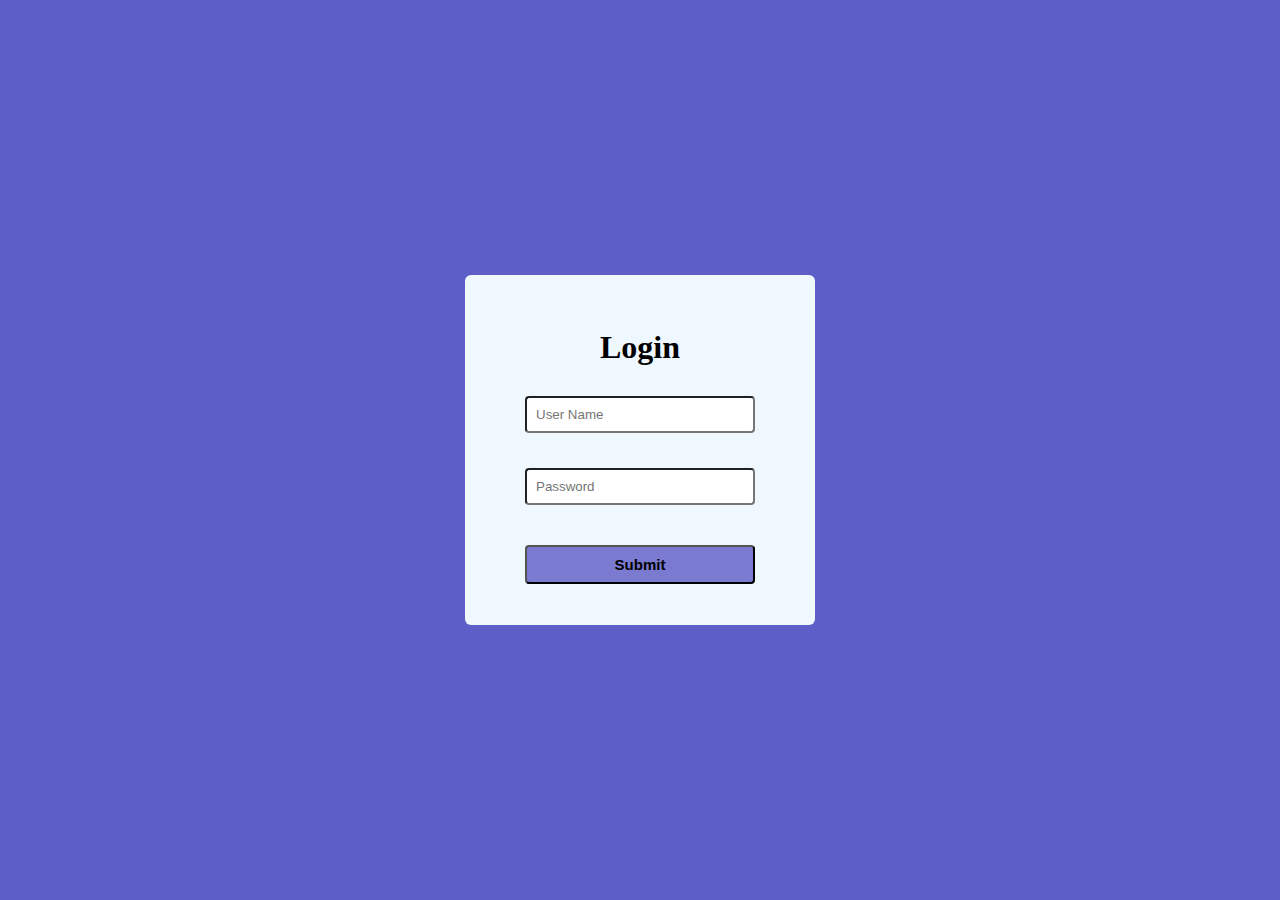
<file: Form Validation/index.html>
<!DOCTYPE html>
<html lang="en">
<head>
    <meta charset="UTF-8">
    <meta name="viewport" content="width=device-width, initial-scale=1.0">
    <title>Form Validation</title>
    <link rel="stylesheet" href="style.css">
</head>
<body>
    <div class="main-container">
        <div class="container">
            <div>
                 <div class="head">
                    <h1 class="heading">Login</h1>
                 </div>
                 <div class="hero">
                     <input type="text" class="inp" placeholder="User Name" value="" id="username">
                     <p id="usererror"></p>
                     <input type="password" class="inp" placeholder="Password" val="" id="password">
                     <p id="passerror"></p>
                </div>
                <div class="submit" >
                    <button id="btn" onclick="">Submit</button>
                </div>
                    
                   

            </div>
         </div>
    </div>
    
    <script src="script.js"></script>
</body>
</html>
</file>
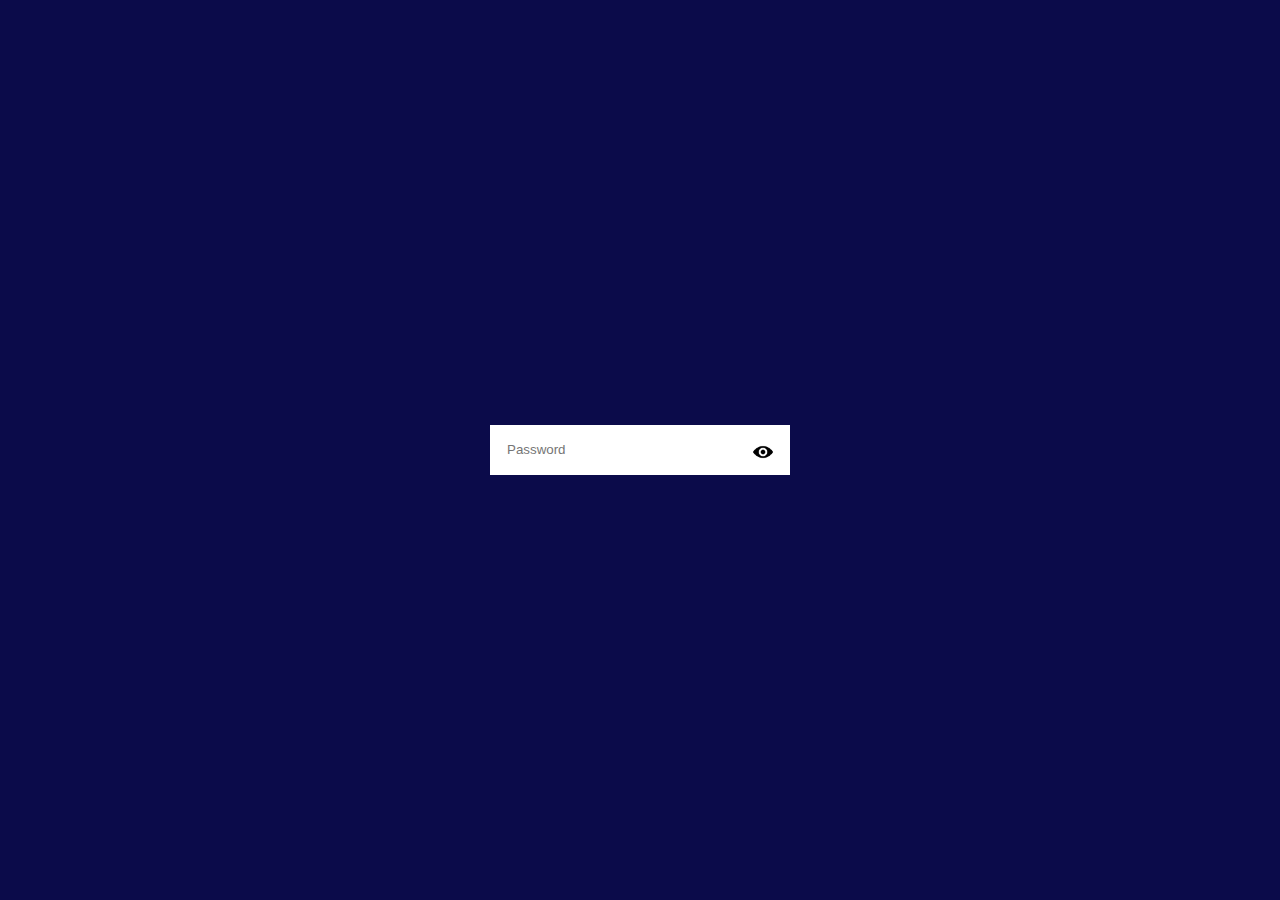
<file: Hide And Show Password/index.html>
<!DOCTYPE html>
<html lang="en">
<head>
    <meta charset="UTF-8">
    <meta name="viewport" content="width=device-width, initial-scale=1.0">
    <title>Document</title>
    <link rel="stylesheet" href="style.css">
</head>
<body>
    <div class="container">
        <div class="show">
            
                <input type="text" placeholder="Password" id="input">
                <button id="btn" onClick="hide()">
                    
                    <img src="eye.png" id="img" alt="">
                </button>
        </div>
    </div>
    



    <script src="script.js"></script>
</body>
</html>
</file>
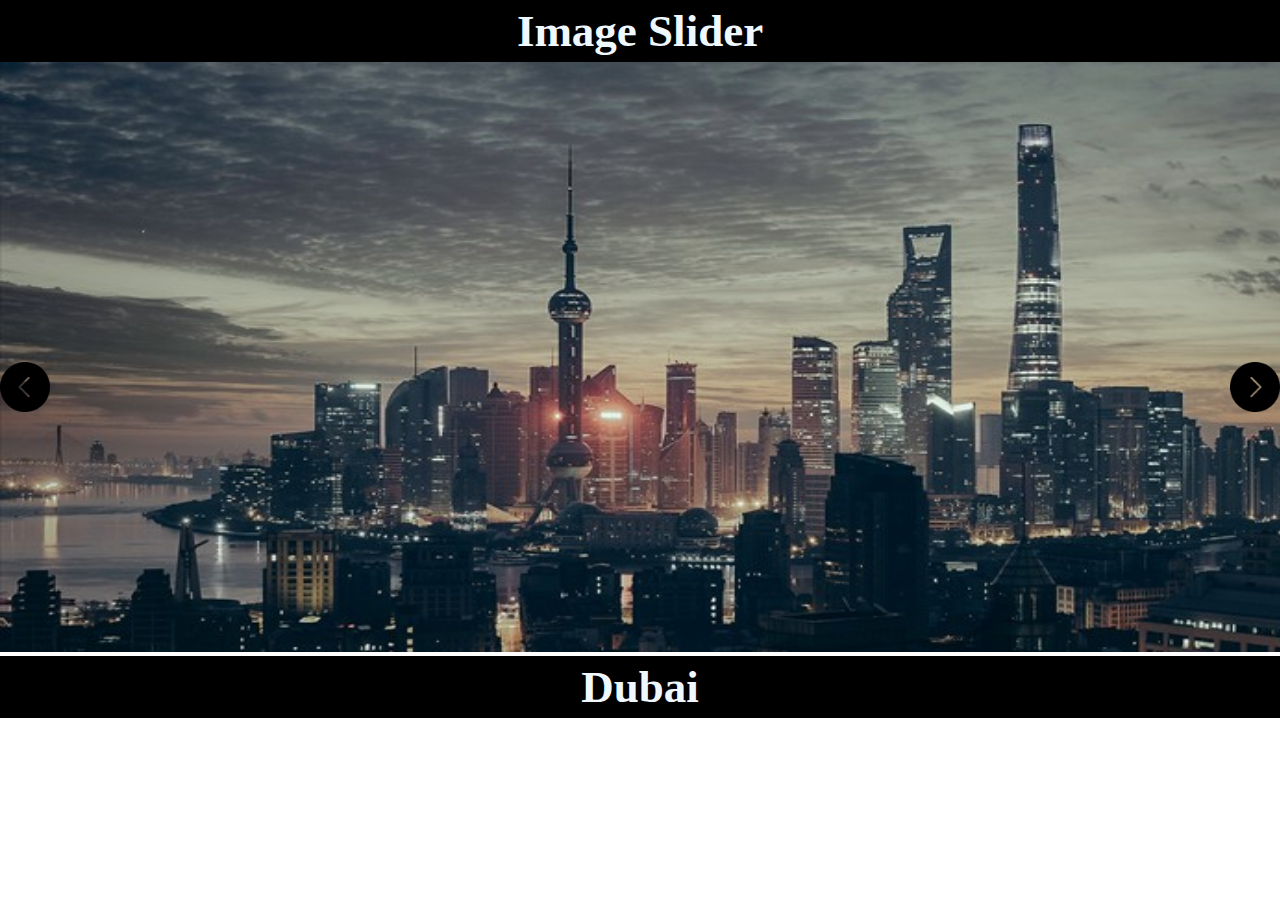
<file: Image Slider/index.html>
<!DOCTYPE html>
<html lang="en">
<head>
    <meta charset="UTF-8">
    <meta name="viewport" content="width=device-width, initial-scale=1.0">
    <title>Image Slider</title>
    <link rel="stylesheet" href="style.css">
</head>
<body>
    <div>
        <h1 class="heading" style="color: aliceblue;">Image Slider</h1>
    </div>
    <div class="slide-container">

        <div class="slide">
            <img src="image1.jpg" class="img" alt="">
            <div class="caption" style="color: aliceblue;">Dubai </div>
        </div>

         <div class="slide">
            <img src="image2.jpg" alt="" class="img">
            <div class="caption" style="color: aliceblue;">Ashok Beach </div>
        </div>

        <div class="slide">
            <img src="image3.jpg" alt="" class="img">
            <div class="caption" style="color: aliceblue;">Kashmir </div>
       </div>

        <div class="slide">
            <img src="image4.jpg" alt="" class="img">
            <div class="caption" style="color: aliceblue;">Mussoorie</div>
       </div> 


    
        <img src="arrow (1).png" alt="" id="leftimg" onClick="controller(-1)">
        <img src="arrow (2).png" alt="" id="rightimg" onClick="controller(1)">
    
    </div> 

    <script src="script.js"></script>
</body>
</html>
</file>
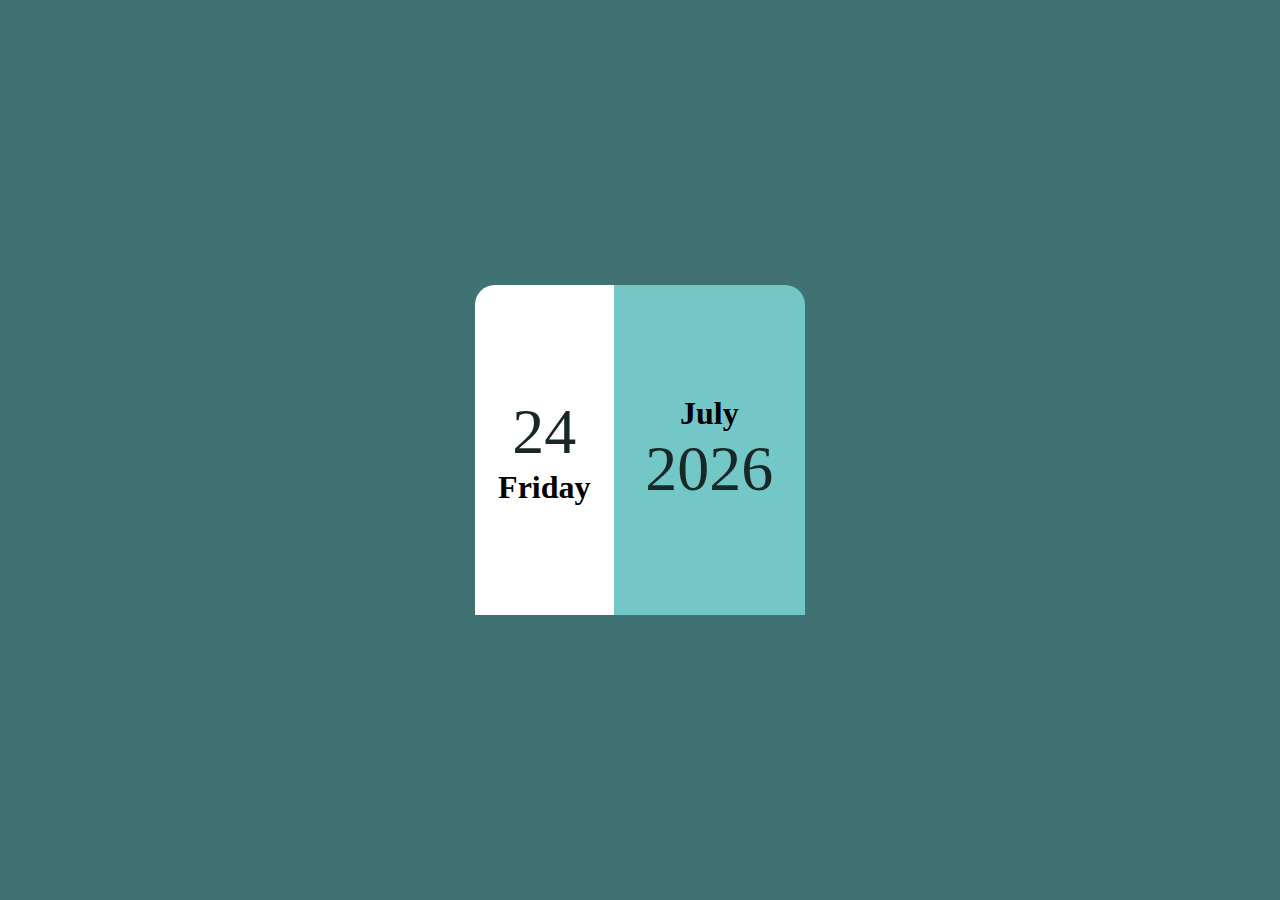
<file: Mini Calender/index.html>
<!DOCTYPE html>
<html lang="en">
<head>
    <meta charset="UTF-8">
    <meta name="viewport" content="width=device-width, initial-scale=1.0">
    <title>Mini Calender</title>
    <link rel="stylesheet" href="style.css">
</head>
<body>
    <div class="hero">
        <div class="calender">
            <div class="left">
                <p id="date"></p>
                <p id="day"></p>

            </div>
            <div class="right">
                <p id="month"></p>
                <p id="year"></p>

            </div>
        </div>
    </div>
    <script src="script.js"></script>
</body>
</html>
</file>
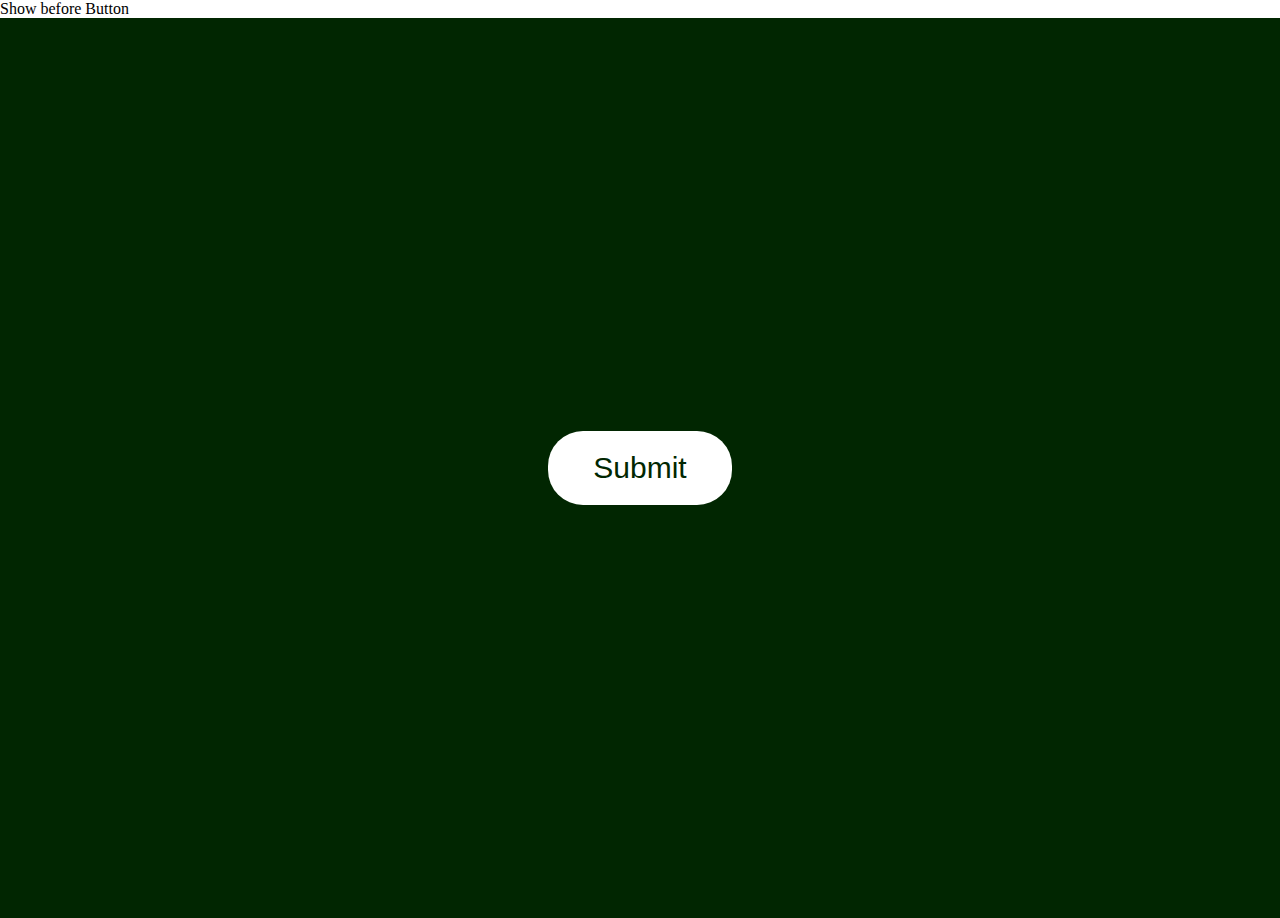
<file: Popul Box Model/index.html>
<!DOCTYPE html>
<html lang="en">
<head>
    <meta charset="UTF-8">
    <meta name="viewport" content="width=device-width, initial-scale=1.0">
    <title>Document</title>
    <link rel="stylesheet" href="style.css">
</head>
<body>
    <!-- Show After Button -->
    <div class="popup-box" style="display: none;" id="popup-box">
        <div class="thanku-box">
            <img src="check-mark.webp" class="img" alt="">
           <h1>Thank You!</h1>
           <p>You details has been successfully submitted</p>
           <p>Thanks!</p>
           <br>
            <button onClick="okclick()" id="ok">Ok</button>        
        
        </div>

    </div>


    Show before Button
   <div class="btn-box">
    <button onClick="btnclick()" id="submit">Submit</button>
   </div>

<script src="script.js"> </script>
</body>
</html>
</file>
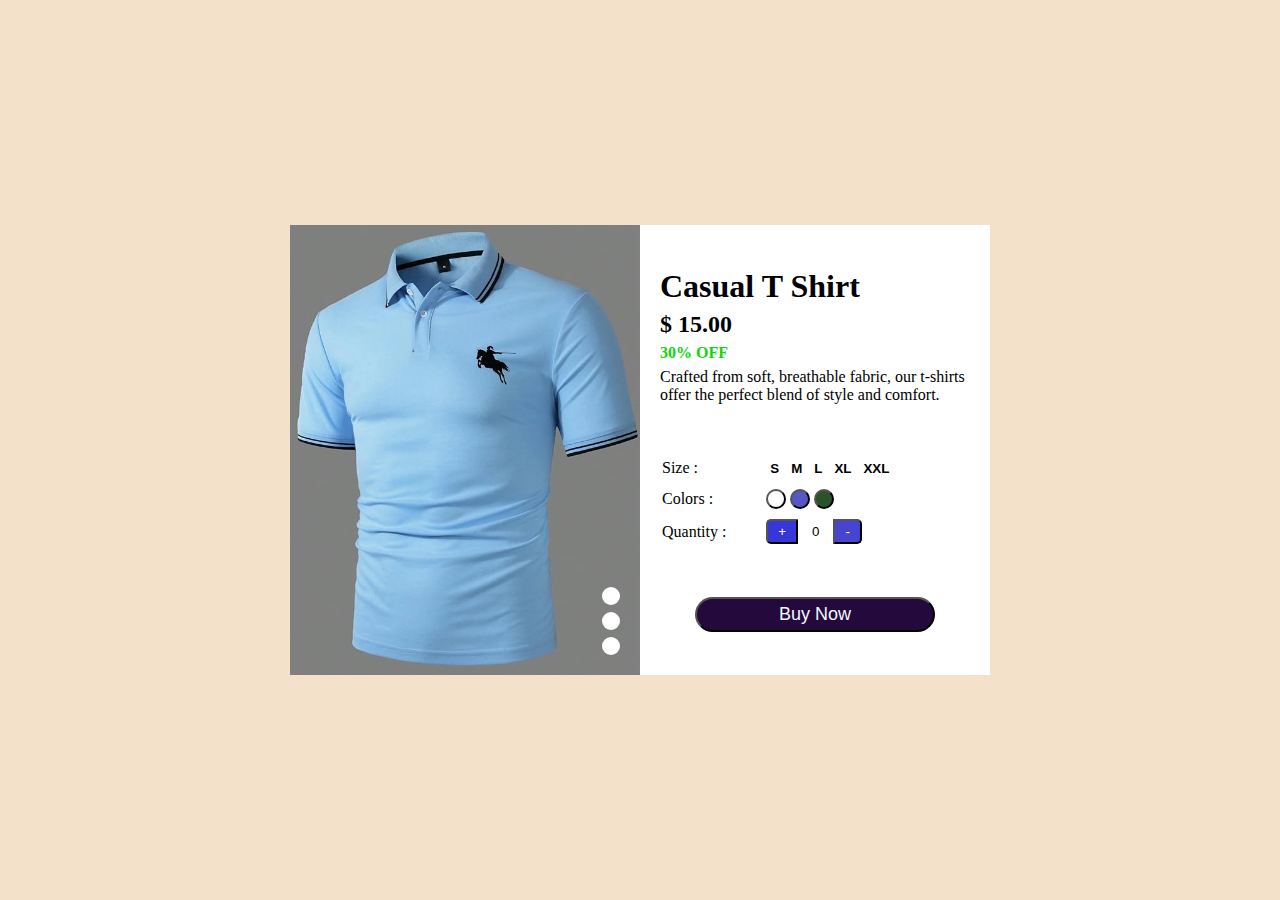
<file: Product Purchase/index.html>
<!DOCTYPE html>
<html lang="en">

<head>
    <meta charset="UTF-8">
    <meta name="viewport" content="width=device-width, initial-scale=1.0">
    <title>Document</title>
    <link rel="stylesheet" href="style.css">
</head>

<body>
    <div class="container">
        <div class="smallcontainer">
            <div id="left">

                <img src="blue-front.jpg" alt="" id="img">

                <div class="buttoncontanier">
                    <button id="btn1" class="btns" onClick="change()">

                    </button>
                    <button id="btn2" class="btns"onClick="change()">

                    </button>
                    <button id="btn3" class="btns"onClick="change()">

                    </button>
                </div>



            </div>
            <div id="right">
                <div class="text">
                    <h1>Casual T Shirt</h1>
                    <h2>$ 15.00</h2>
                    <h4 style="color: rgb(13, 216, 13);">30% OFF</h4>
                    <p>
                        Crafted from soft, breathable fabric, our t-shirts offer the perfect blend of style and comfort.

                    </p>
                </div>
                <div class="btn">
                    <table>
                        <tr>
                            <td>
                                Size :
                            </td>
                            <td>
                                <button class="circle" id="s">S</button>
                                <button class="circle" id="m">M</button>
                                <button class="circle" id="l">L</button>
                                <button class="circle" id="xl">XL</button>
                                <button class="circle" id="xxl">XXL</button>

                            </td>
                        </tr>
                        <tr>
                            <td>
                                Colors :
                            </td>
                            <td>

                                <button class="rect" style="background-color: white;" id="white" onclick="changeImage('white')"></button>
                                <button class="rect" style="background-color: rgb(86, 86, 199);" id="blue" onclick="changeImage('blue')"></button>
                                <button class="rect" style="background-color: rgb(42, 83, 42);" id="green" onclick="changeImage('green')"></button>
                            </td>
                        </tr>
                        <tr>
                            <td>
                                Quantity :
                            </td>
                            <td class="inc-dec">
                                <button class="plus" id="inc" onclick="inc()">
                                    +
                                </button>
                                <input type="button" value="0" class="btn-text" id="inp">
                                <button class="minus" id="dec" onclick="dec()">
                                    -
                                </button>
                            </td>
                        </tr>
                    </table>




                </div>
                <div class="buy">
                    <button id="buynow">Buy Now</button>
                </div>

            </div>
        </div>
    </div>




    <script src="script.js"></script>
</body>

</html>
</file>
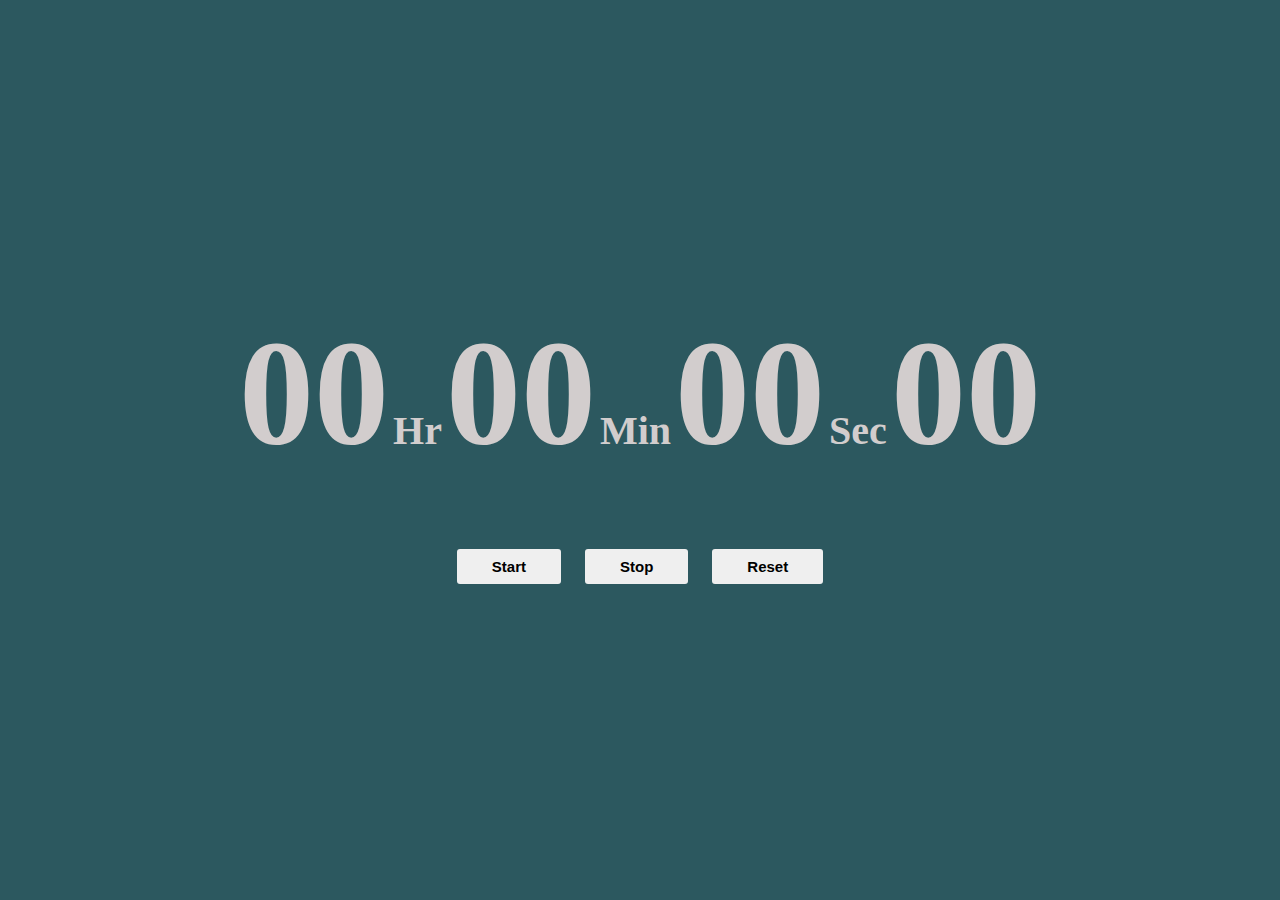
<file: Stop Watch/index.html>
<!DOCTYPE html>
<html lang="en">
<head>
    <meta charset="UTF-8">
    <meta name="viewport" content="width=device-width, initial-scale=1.0">
    <title>StopWatch</title>
    <link rel="stylesheet" href="style.css">
</head>
<body>
   <div class="container">
    <div class="time">
        <span class="digit" id="hr">00</span>
        <span class="text">Hr</span>

        <span class="digit" id="min">00</span>
        <span class="text">Min</span>

        <span class="digit" id="sec">00</span>
        <span class="text">Sec</span>

        <span class="digit" id="count">00</span>
       
        

    </div>
    <div class="btn-container">
        <button class="btn" id="start" onClick="start()">Start</button>
        <button class="btn" id="stop" onclick="stop()">Stop</button>
        <button class="btn" id="reset" onClick="reset()">Reset</button>

    </div>
   </div>
    <script src="script.js"></script>
</body>
</html>
</file>
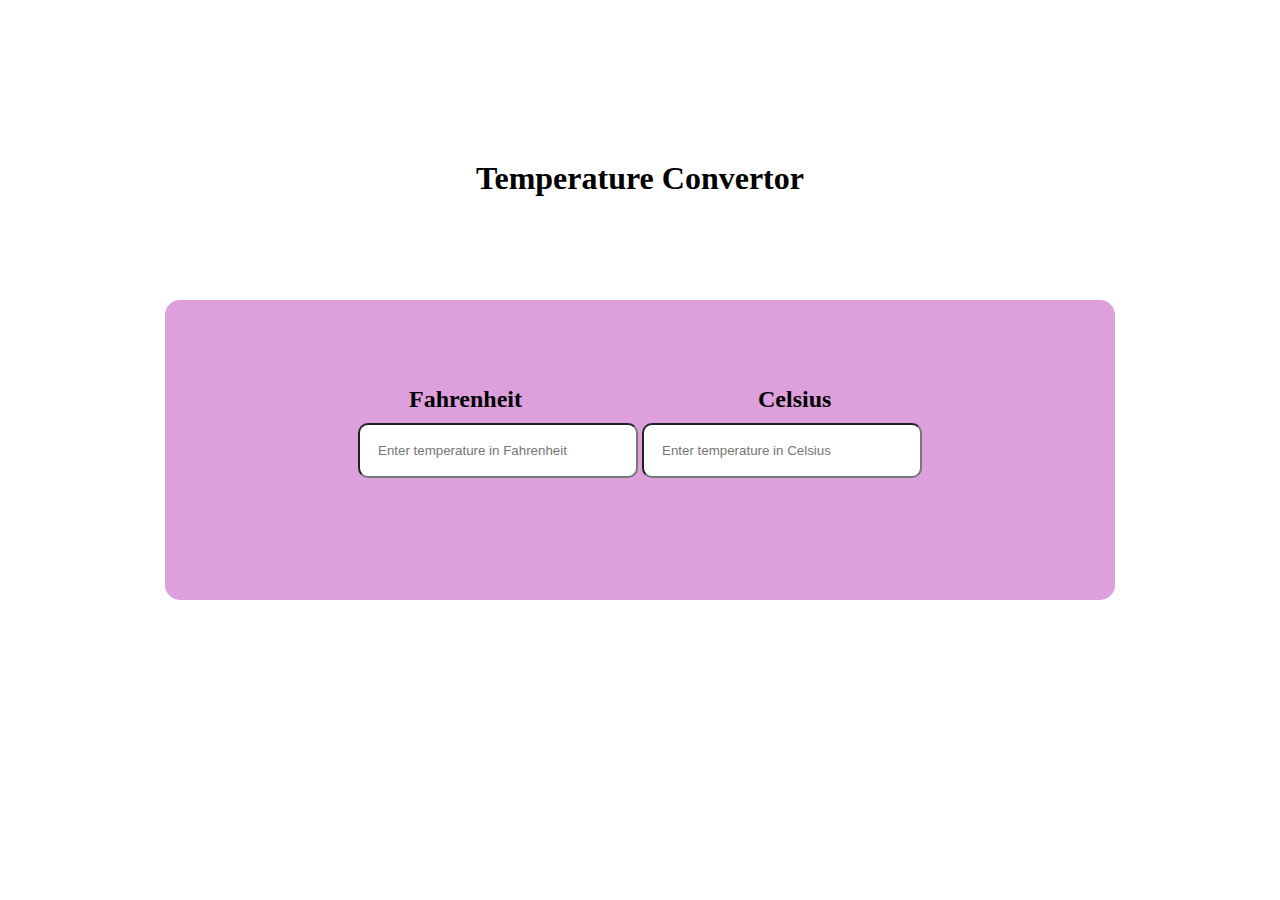
<file: Temperature Convertor/index.html>
<!DOCTYPE html>
<html lang="en">
<head>
    <meta charset="UTF-8">
    <meta name="viewport" content="width=device-width, initial-scale=1.0">
    <title>Document</title>
    <link rel="stylesheet" href="style.css">
</head>
<body>
    <div class="head">
        <h1 class="heading">Temperature Convertor</h1>
    </div>

    <div class="main-container">
        <div class="container">
            <div>
                <div class="hero">
                    <h2 class="cel">Celsius</h2>
                    <h2 class="far">Fahrenheit</h2>
                </div>
                <input type="number" class="left" placeholder="Enter temperature in Fahrenheit" id="far" value="">

                <input type="number" class="right" placeholder="Enter temperature in Celsius" id="cel" value="">
    
            </div>
        </div>
    </div>
    
    
    <script src="script.js"></script>
</body>
</html>
</file>
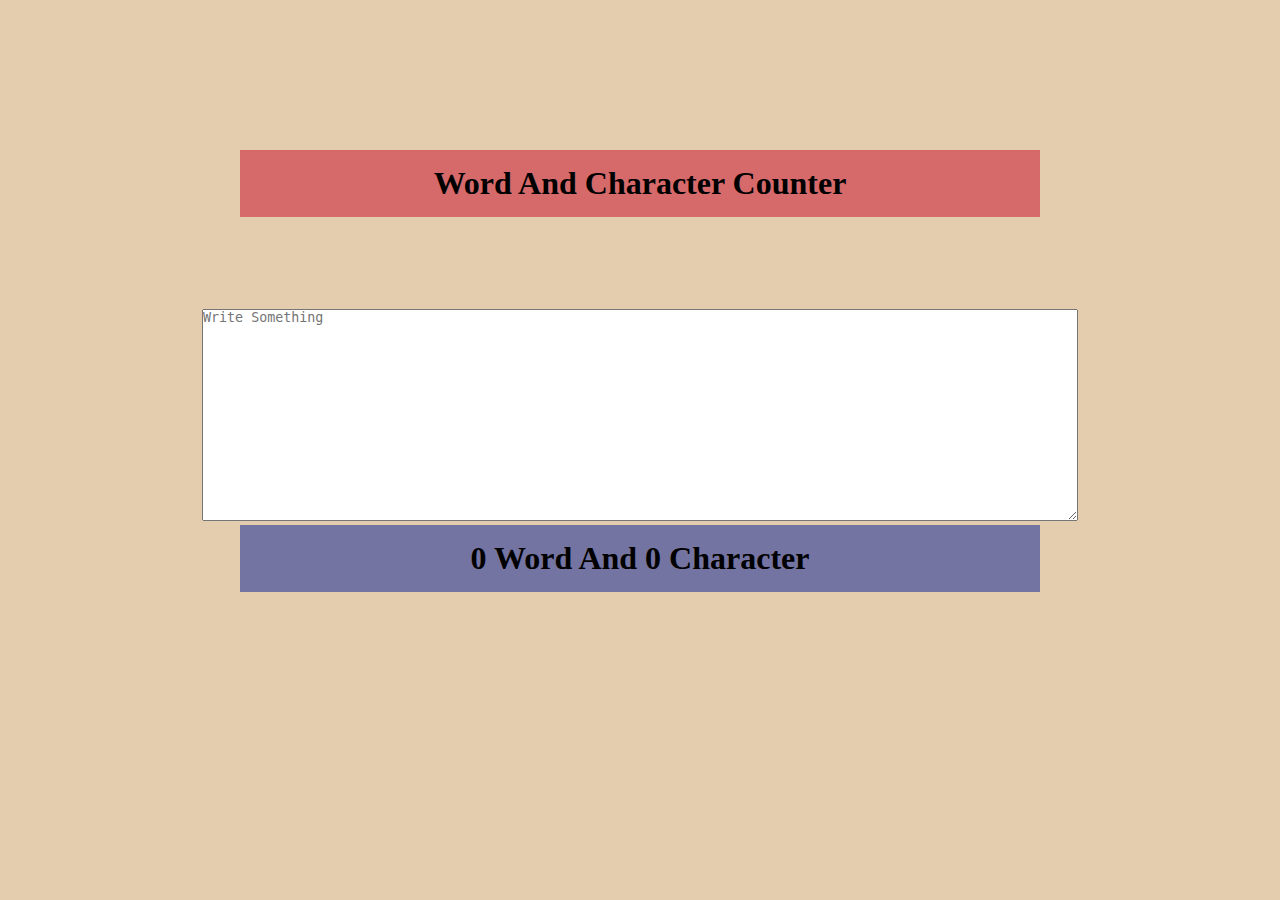
<file: Word And Character Counter/index.html>
<!DOCTYPE html>
<html lang="en">
<head>
    <meta charset="UTF-8">
    <meta name="viewport" content="width=device-width, initial-scale=1.0">
    <title>Word And Character Counter</title>
    <link rel="stylesheet" href="style.css">
</head>
<body>
    <!--Main Div-->
    <div class="container">
        <div class="head">
            <h1>Word And Character Counter</h1>
        </div>
        <div class="text">
            <textarea id="text-box" placeholder="Write Something" rows="14" cols="107" value=""></textarea>
        </div>
        <div class="counter">
            <h1>
                <span id="word">0</span> Word And <span id="char">0</span> Character
            </h1>
                
        </div>


    </div>
    
    

    <script src="script.js"></script>
</body>
</html>
</file>
<file: Form Validation/style.css>
*{
    box-sizing: border-box;
    margin: 0px;
    padding: 0px;
}
.main-container{
    display: flex;
    justify-content: center;
    align-items: center;
    height: 100vh;
    background-color: rgb(94, 94, 201);
}
.container{
    display: flex;
    justify-content: center;
    align-items: center;
    background-color: aliceblue;
    height: 350px;
    width: 350px;
    border-radius: 6px;
}
.hero{
    display: flex;
    flex-direction: column;
    justify-content: space-around;
    gap: 35px;
   
}
.head{
    display: flex;
    justify-content: center;
    position: relative;
}
.heading{
    position: absolute;
    bottom: 30px;
}
.inp{
    width: 230px;
    padding: 9px;
    border-radius: 4px;
    position: relative;
}
.submit{
    position: relative;
}
#btn{
    position: absolute;
    top: 40px;
    width: 230px;
    padding: 9px;
    border-radius: 4px;
    background-color:rgb(122, 122, 209);
    font-weight: 600;
    font-size: 15px;
}
#btn:hover{
    cursor: pointer;
    background-color: rgb(153, 153, 185);
}
#usererror
{
    color: red;
    position: absolute;
    top: 355px;
    
}
#passerror
{
    color: red;
    position: absolute;
    top: 422px;
}
</file>
<file: Hide And Show Password/style.css>
*{
    box-sizing: border-box;
    padding: 0px;
    margin: 0px;
}

.container{
    display: flex;
    justify-content: center;
    align-items: center;
    height: 100vh;
    background-color: rgb(11, 11, 74);
    

}
.show{
    background-color: white;
    padding: 10px;
    width: 300px;
    height: 50px;
    position: relative;
  
}
#img{
    height: 20px;
    width: 20px;
}

#btn{
    position: absolute;
    right: 10px;
    border: none;
    outline: none;
    background-color: white;
    padding: 7px;
 
}

#input{
    border: none;
    outline: none;
    padding: 7px;


}
</file>
<file: Image Slider/style.css>
*{
    box-sizing: border-box;
    margin: 0px;
    padding: 0px;
    
}
.body{
    color: black;
}
.slide-container{
    position: relative;
    
}
.img{
    width: 1536px;
    height: 590px;
}

#leftimg{
    width: 50px;
    position: absolute;
    top: 300px;
}
#rightimg{
    width: 50px;
    position: absolute;
    top: 300px;
    right: 0px;

}
.caption{
    display: flex;
    justify-content: center;
    font-size: 45px;
    font-weight: 800;
    background-color: black;
    padding: 5px;
}
.heading{
    display: flex;
    justify-content: center;
    font-size: 45px;
    font-weight: 800;
    background-color: black;
    padding: 5px;

}
.slide{
    display: none;
}
</file>
<file: Mini Calender/style.css>
*{
    box-sizing: border-box;
    margin: 0px;
    padding: 0px;
}
.hero{
    background-color:rgb(65, 114, 115);
    width: 100vw;
    height: 100vh;
    display: flex;
    justify-content: center;
    align-items: center;

}
.calender{
    display: flex;
    justify-content: center;
    height: 330px;
    width: 330px;
    
    

}
.right{
    background-color:rgb(116, 199, 199);
    height: 330px;
    width: 58%;
    display: flex;
    justify-content: center;
    flex-direction: column;
    align-items: center;
   border-radius: 0 20px 0 0;
}
.left{
    background-color: white;
    height: 330px;
    width: 42%;
    display: flex;
    justify-content: center;
    flex-direction: column;
    align-items: center;
    border-radius: 20px 0px 0 0;

   
}
#date,#year{
    font-size: 4rem;
    font-weight: 300;
    color: rgb(24, 40, 40);
}
#day,#month{
    font-size: 2rem;
    font-weight: 600;
}
</file>
<file: Popul Box Model/style.css>
*{
    box-sizing: border-box;
    margin: 0px;
    padding: 0px;
}
.btn-box{
    background-color: rgb(1, 38, 1);
    height: 100vh;
    display: flex;
    justify-content: center;
    align-items: center;
}

#submit{
    border-radius: 35px;
    color:rgb(1, 39, 1);
    outline: none;
    border: none;
    background-color: white;
    padding: 20px 45px;
    font-size: 30px;
    font-weight: 500px;
    transition: all 0.5s;

}
#submit:hover{
    cursor: pointer;
    border-color: rgb(10, 167, 10);
    font-weight: 700px;
    font-size: 35px;
}
.popup-box{
    
    display: flex;
    justify-content: center;
    align-items: center;
    height: 100vh;
    background-color:rgb(1, 39, 1);
    
}
.thanku-box{
    background-color:white;
    display: flex;
    justify-content: center;
    align-items: center;
   flex-direction: column;
   padding: 70px;
   border-radius: 10px;
   height: 300px;
   gap: 20px;
   position: relative;
}
.img{
    position: absolute;
    top: -80px;

    height: 130px;
    width: 160px;
}
#ok{
    border-radius: 15px;
    color:rgb(1, 41, 1);
    outline: none;
    border: none;
    background-color: rgb(48, 211, 48);
    padding: 10px 20px;
    font-size: 20px;
    font-weight: 500;
    transition: all 0.5s;
    width: 100%;

}
#ok:hover{
    cursor: pointer;
    border-color: rgb(10, 167, 10);
    font-weight: 600;
    font-size: 25px;

}
</file>
<file: Product Purchase/style.css>
*{
    box-sizing: border-box;
    margin: 0px;
    padding: 0px;
}
.container{
    display: flex;
    justify-content: center;
    align-items: center;
    background-color:rgb(243, 225, 202);
    height: 100vh;

}
.smallcontainer{
    display: flex;
    justify-content: center;
    align-items: center;
   background-color: white;
   height: 450px;
   width: 700px;
  }
#left{
   
    display: flex;
    justify-content: center;
    align-items: center;
    position: relative;
}
.buttoncontanier{
    position: absolute;
    bottom: 20px;
    right: 20px;
    display: flex;
    flex-direction: column;
    gap: 7px;
   
}
.btns{
    border-radius: 50%;
    padding: 3px;
    background-color: white;
    border: none;
    height: 18px;
    width: 18px;
}
.btns:hover{
    cursor: pointer;
    background-color: black;
}
#right{
    width: 50%;
    height: 100%;
    padding: 20px;
    display: flex;
    flex-direction: column;
    justify-content: space-around;

}

#img{
   height: 450px;
   width: 350px;

}
.text{
   display: flex;
  
   flex-direction: column;
   gap: 6px;

}
.btn{
    width: 100%;

}
.btn table{
    width: 100%;
    height: 100px;
}
.buy{
    display: flex;
    justify-content: center;
    align-items: center;
}
#buynow{
    padding: 5px;
    width: 240px;
    border-radius: 35px;
    background-color: rgb(36, 10, 60);
   font-size: 18px;
   font-weight: 15px;
   color: aliceblue;
}
#buynow:hover{
    cursor: pointer;
    background-color: blue;
}
.rect{
    border-radius: 50%;
    height: 20px;
    width: 20px;
    padding: 4px;

}
.rect:hover{
    cursor: pointer;
    opacity: 0.8;
}
.circle{
    outline: none;
    border: none;
    background-color: white;
    padding: 4px;
    font-weight: 550;
}
.circle:hover{
    cursor: pointer;
    color: rgb(15, 154, 84);
}
.plus{
    padding: 3px 10px;
    background-color: rgb(54, 54, 217);
    border-radius: 5px 0 0 5px;
    color: white;
}
.minus{
    padding:3px 10px;
    background-color: rgb(69, 69, 210);
    border-radius: 0 5px 5px 0;
    color: white;
}
.plus:hover{
    background-color: rgb(23, 23, 79);
    color: white;
    cursor: pointer;
}
.minus:hover{
    background-color: rgb(23, 23, 79);
    color: white;
    cursor: pointer;
}
.btn-text{
    padding: 3px 10px;
    outline: none;
    border: none;
    background-color: white;
    text-align: center;
}
</file>
<file: Stop Watch/style.css>
*{
    box-sizing: border-box;
    margin: 0px;
    padding: 0px;
}
.container{
    display: flex;
    align-items: center;
    justify-content: center;
    background-color: rgba(11, 62, 69, 0.864);
    height: 100vh;
    flex-direction: column;
}
.time{
    color: rgb(210, 205, 205);
}
.digit{
    font-size: 150px;
    font-weight: bold;
}
.text{
    font-size: 40px;
    font-weight: 600;
}
.btn-container{
   text-align: center;
   margin: 60px 0 0 0;
    
}
.btn{
    
    padding: 9px 35px;
    font-size: 15px;
    margin: 10px;
    cursor: pointer;
    border-radius: 3px;
    border: none;
    font-weight: 600;
   
}
#start:hover{
    background-color: rgb(49, 228, 49);
}
#stop:hover{
    background-color: rgb(28, 28, 230);
}
#reset:hover{
    background-color: rgb(196, 37, 37);
}
</file>
<file: Temperature Convertor/style.css>
*{
    box-sizing: border-box;
    margin: 0px;
    padding: 0px;
}
.main-container{
    display: flex;
    align-items: center;
    justify-content: center;
    height: 100vh;
    background-color: white;
 
}
.container{
    display: flex;
    align-items: center;
    justify-content: center;
    height: 300px;
    width: 950px;
    border-radius: 15px;
    background-color:plum


}
.hero{
    
    position: relative;
}
.cel{
    position: absolute;
    left: 400px;
    bottom: 10px;
    
}
.far{
    position: absolute;
    right: 400px;
    bottom: 10px;
}

.hero1{
    display: flex;
    align-items: center;
    justify-content: center;
    background-color: rgb(76, 14, 14);
    width: 150px;
  
}
.left{
    width: 280px;
    padding: 18px;
    border-radius: 10px;

}
.right{
    width: 280px;
    padding: 18px;
    border-radius: 10px;

}
.head{
    position: relative;
    display: flex;
    justify-content: center;
}
.heading{
    position: absolute;
    top: 160px;
    color:black;
    
}
</file>
<file: Word And Character Counter/style.css>
*{
    box-sizing: border-box;
    margin: 0px;
    padding: 0px;
}
.container{
    display: flex;
    justify-content: center;
    align-items: center;
    flex-direction: column;
    background-color: rgb(228, 205, 174);
    height: 100vh;
    position: relative;
}
.head{
    background-color: rgb(214, 106, 106);
    width: 800px;
    text-align: center;
    position: absolute;
    top: 150px;
    padding: 15px;

}
.counter{
    background-color:rgb(116, 116, 163);
    width: 800px;
    text-align: center;
    padding: 15px;
} 
.text-box{
   width: 800px;
}
</file>
